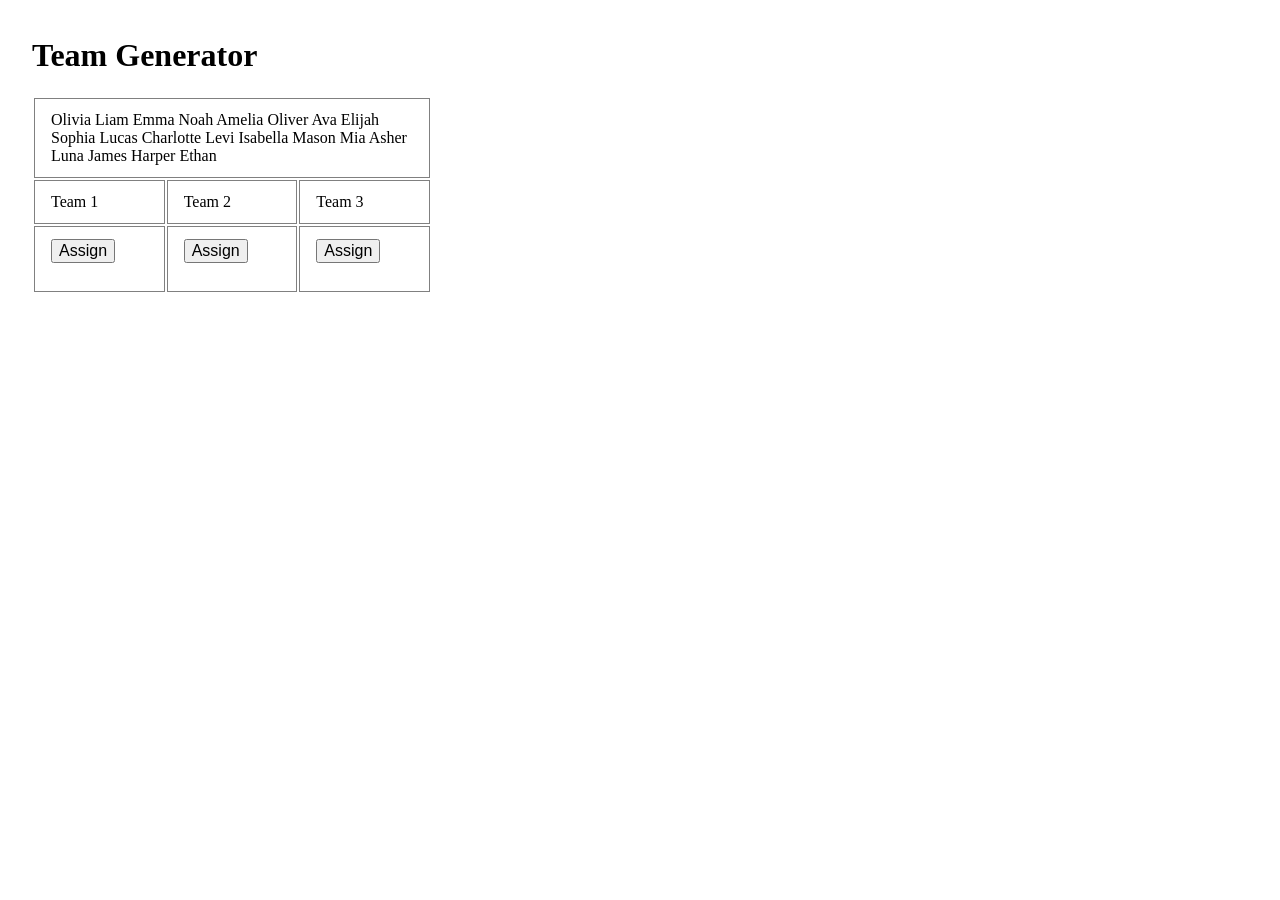
<file: team-generator/index.html>
<!DOCTYPE html>
<html lang="en">
  <head>
    <meta charset="UTF-8" />
    <meta http-equiv="X-UA-Compatible" content="IE=edge" />
    <meta name="viewport" content="width=device-width, initial-scale=1.0" />
    <title>Team Generator</title>
    <link rel="stylesheet" href="./css/style.css" />
    <script defer src="./js/main.js"></script>
  </head>
  <body>
    <h1>Team Generator</h1>
    <table>
      <tr>
        <td colspan="3" id="not_assigned"></td>
      </tr>
      <tr>
        <td>Team 1</td>
        <td>Team 2</td>
        <td>Team 3</td>
      </tr>
      <tr>
        <td>
          <button onclick="assignMemberToTeam(1)">Assign</button>
          <ul id="team_1"></ul>
        </td>
        <td>
          <button onclick="assignMemberToTeam(2)">Assign</button>
          <ul id="team_2"></ul>
        </td>
        <td>
          <button onclick="assignMemberToTeam(3)">Assign</button>
          <ul id="team_3"></ul>
        </td>
      </tr>
    </table>
  </body>
</html>
</file>
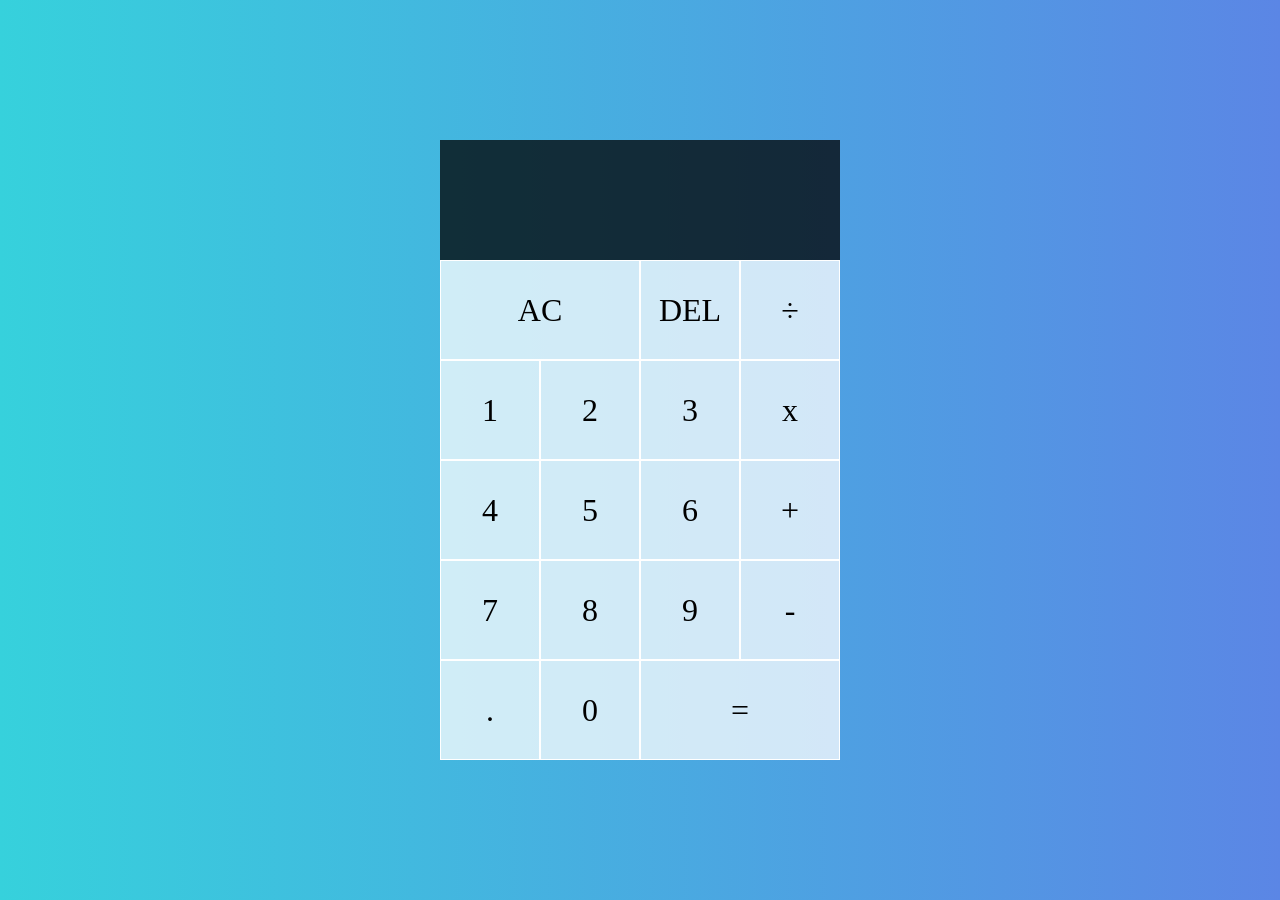
<file: calculator/calculator-v1/index.html>
<!DOCTYPE html>
<html lang="en">
  <head>
    <meta charset="UTF-8" />
    <meta http-equiv="X-UA-Compatible" content="IE=edge" />
    <meta name="viewport" content="width=device-width, initial-scale=1.0" />
    <title>Calculator</title>
    <link rel="stylesheet" href="./css/style.css" />
    <script defer src="./js/main.js"></script>
  </head>
  <body>
    <div class="calculator-grid">
      <div class="output">
        <div data-previous-operand class="previous-operand"></div>
        <div data-current-operand class="current-operand"></div>
      </div>
      <button data-all-clear class="span-two">AC</button>
      <button data-delete>DEL</button>
      <button data-operation>÷</button>
      <button data-number>1</button>
      <button data-number>2</button>
      <button data-number>3</button>
      <button data-operation>x</button>
      <button data-number>4</button>
      <button data-number>5</button>
      <button data-number>6</button>
      <button data-operation>+</button>
      <button data-number>7</button>
      <button data-number>8</button>
      <button data-number>9</button>
      <button data-operation>-</button>
      <button data-number>.</button>
      <button data-number>0</button>
      <button data-equals class="span-two">=</button>
    </div>
  </body>
</html>
</file>
<file: team-generator/css/style.css>
body {
  padding: 8px 24px;
}
table {
  width: 400px;
}
td {
  padding: 12px 16px;
  border: 1px solid gray;
}
ul {
  list-style: none;
}
button {
  font-size: 1rem;
}
</file>
<file: calculator/calculator-v1/css/style.css>
*,
*::before,
*:after {
  box-sizing: border-box;
  font-family: 'Lato';
}

body {
  padding: 0;
  margin: 0;
  background: linear-gradient(to right, #36d1dc, #5b86e5);
}

.calculator-grid {
  display: grid;
  justify-content: center;
  align-content: center;
  min-height: 100vh;
  grid-template-columns: repeat(4, 100px);
  grid-template-rows: minmax(120px, auto) repeat(5, 100px);
  /* 최소한 120px, 최대는 자동으로(auto) 늘어나게 */
  /* 아무리 내용의 양이 적더라도 최소한 높이 120px은 확보하고, 내용이 많아 120px이 넘어가면 알아서 늘어나도록 처리해라 */
}

.calculator-grid > button {
  cursor: pointer;
  font-size: 2rem;
  border: 1px solid white;
  outline: none;
  background-color: rgba(255, 255, 255, 0.75);
}

.calculator-grid > button:hover {
  background-color: rgba(255, 255, 255, 0.9);
}

.span-two {
  /* grid-column: 1 / 3; */
  /* grid-column: 시작번호 / 끝번호를 지정 */
  grid-column: span 2;
  /* grid-column: 몇 개의 셀을 차지하게 할 것인지를 지정 */
}

.output {
  grid-column: 1 / 5;
  background-color: rgba(0, 0, 0, 0.75);
  display: flex;
  flex-direction: column;
  align-items: flex-end;
  justify-content: space-around;
  padding: 10px;
  color: white;
  word-wrap: break-word;
  word-break: break-all;
}

.output .previous-operand {
  color: rgba(255, 255, 255, 0.75);
  font-size: 1.5rem;
}

.output .current-operand {
  color: white;
  font-size: 2.5rem;
}
</file>
